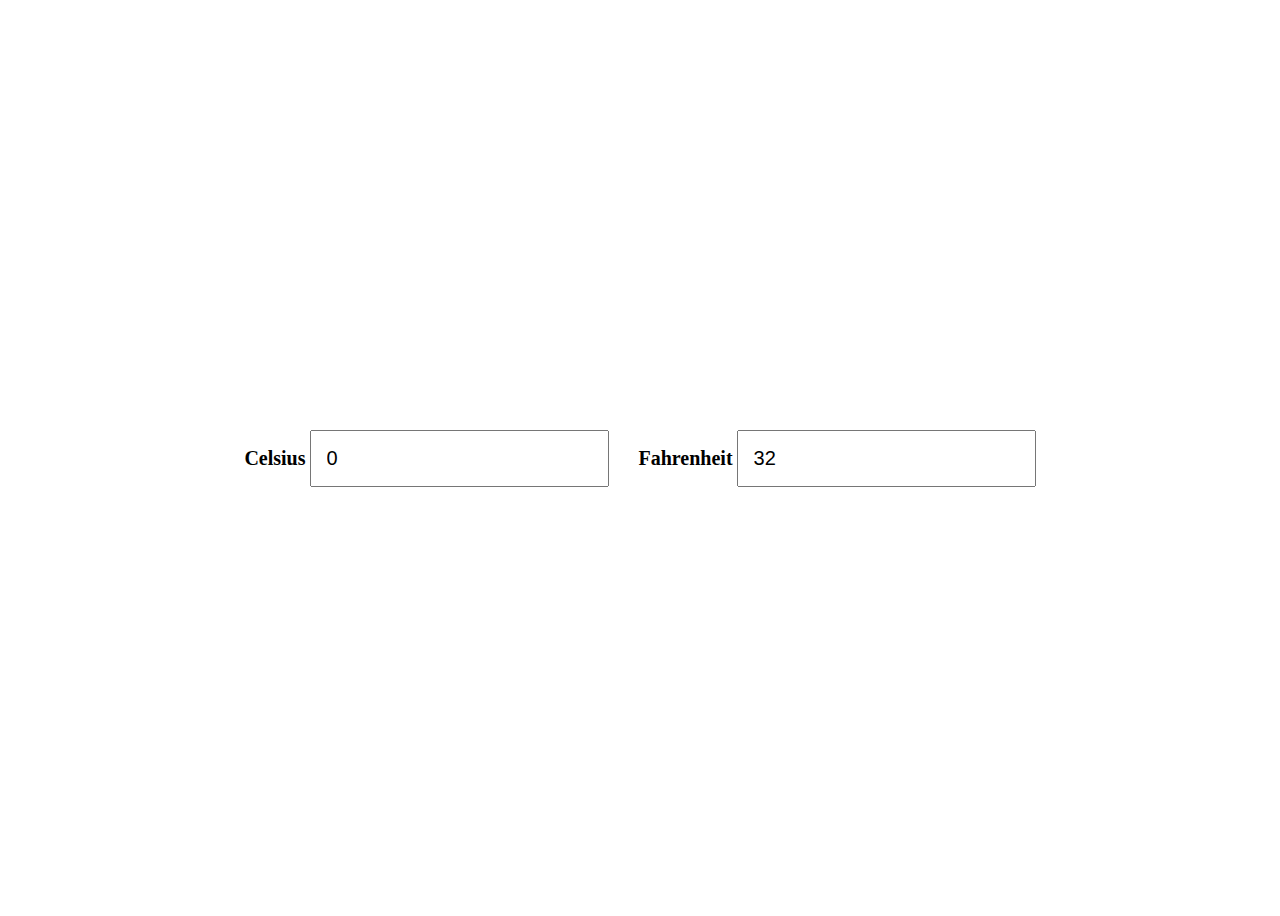
<file: index.html>
<!DOCTYPE html>
<html lang="en">
<head>
    <meta charset="UTF-8">
    <meta http-equiv="X-UA-Compatible" content="IE=edge">
    <meta name="viewport" content="width=device-width, initial-scale=1.0">
    <title>Temerature caonverter</title>
    <style>
        body{
            height:100vh;           
            display:grid;
            place-items: center;            
        }
        label{
           font-size: 20px;
           font-weight:800;
        }
        input{            
            padding:15px;
            font-size:20px;        }
        #container{    
            display:flex;
            gap:30px;
            /* justify-content: center;  
            align-items:center;        */       
        }
        .input_div{
           
        }
   
    </style>
</head>
<body>
    <!-- <h1>Temperature Converter</h1> -->
    <div id="container">
       <div class="input_div">
           <label for="">Celsius</label>
           <input type="number" value="0" id="cel" class="inp">
       </div>
       <div class="input_div">
           <label for="">Fahrenheit</label>
           <input type="number" value="32" id="fah" class="inp">
       </div>
    </div>
  <script>
    var cel =document.getElementById("cel");    
    var fah = document.getElementById("fah");

    cel.addEventListener('input', function(){
        console.log(this.value);
        let c =  this.value;
        let f = (c * 9/5) + 32;
        if(!Number.isInteger(f))//return tue or false
        {
            f = f.toFixed(4);
        }
        fah.value=f;
    });
    fah.addEventListener('input', function(){
        // console.log("fah change");
        let f = this.value;
        let c= (f - 32)*5/9;
        if(!Number.isInteger(c))
        {
           c = c.toFixed(4);
        }
        cel.value=c;
    });
  </script>
</body>
</html>
</file>
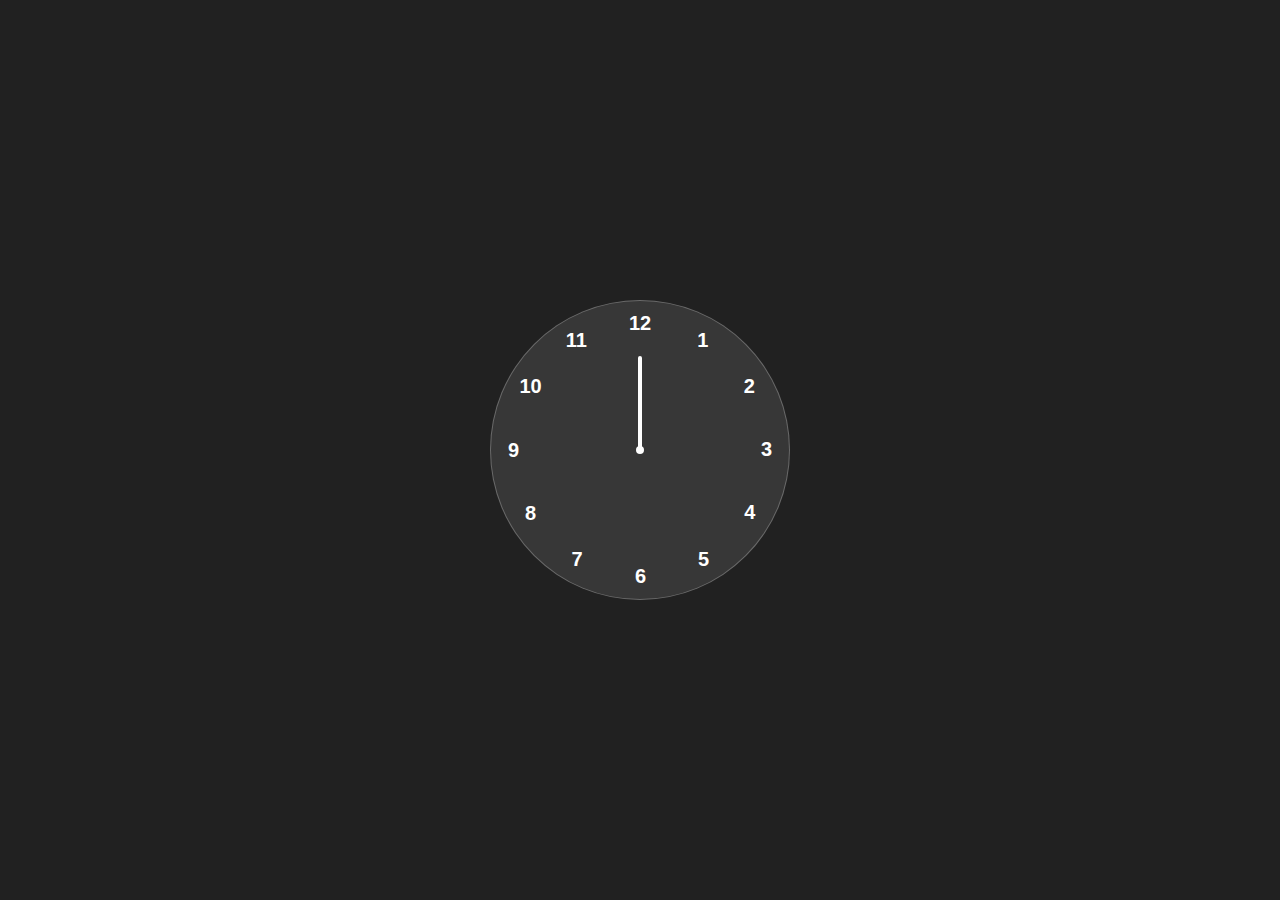
<file: analog clock/index.html>
<!DOCTYPE html>
<html lang="en">
    <head>
        <meta charset="UTF-8">
        <meta name="viewport" content="width=device-width, initial-scale=1.0">
        <title>Analog Clock</title>
        <link rel="stylesheet" href="style.css">
    </head>
    <body>
        <div class="container">
            <div class="clock">
                <div style="--clr:#ff3d58; --h:74px" id="hour" class="hand">
                    <i></i>
                </div>
                <div style="--clr:#00a6ff; --h:84px" id="min" class="hand">
                    <i></i>
                </div>
                <div style="--clr:#ffffff; --h:94px" id="sec" class="hand">
                    <i></i>
                </div>
                <span style="--i:1" id="text">
                    <b>1</b>
                </span>
                <span style="--i:2">
                    <b>2</b>
                </span>
                <span style="--i:3">
                    <b>3</b>
                </span>
                <span style="--i:4">
                    <b>4</b>
                </span>
                <span style="--i:5">
                    <b>5</b>
                </span>
                <span style="--i:6">
                    <b>6</b>
                </span>
                <span style="--i:7">
                    <b>7</b>
                </span>
                <span style="--i:8">
                    <b>8</b>
                </span>
                <span style="--i:9">
                    <b>9</b>
                </span>
                <span style="--i:10">
                    <b>10</b>
                </span>
                <span style="--i:11">
                    <b>11</b>
                </span>
                <span style="--i:12">
                    <b>12</b>
                </span>
            </div>
        </div>
        <script src="script.js"></script>
    </body>
</html>
</file>
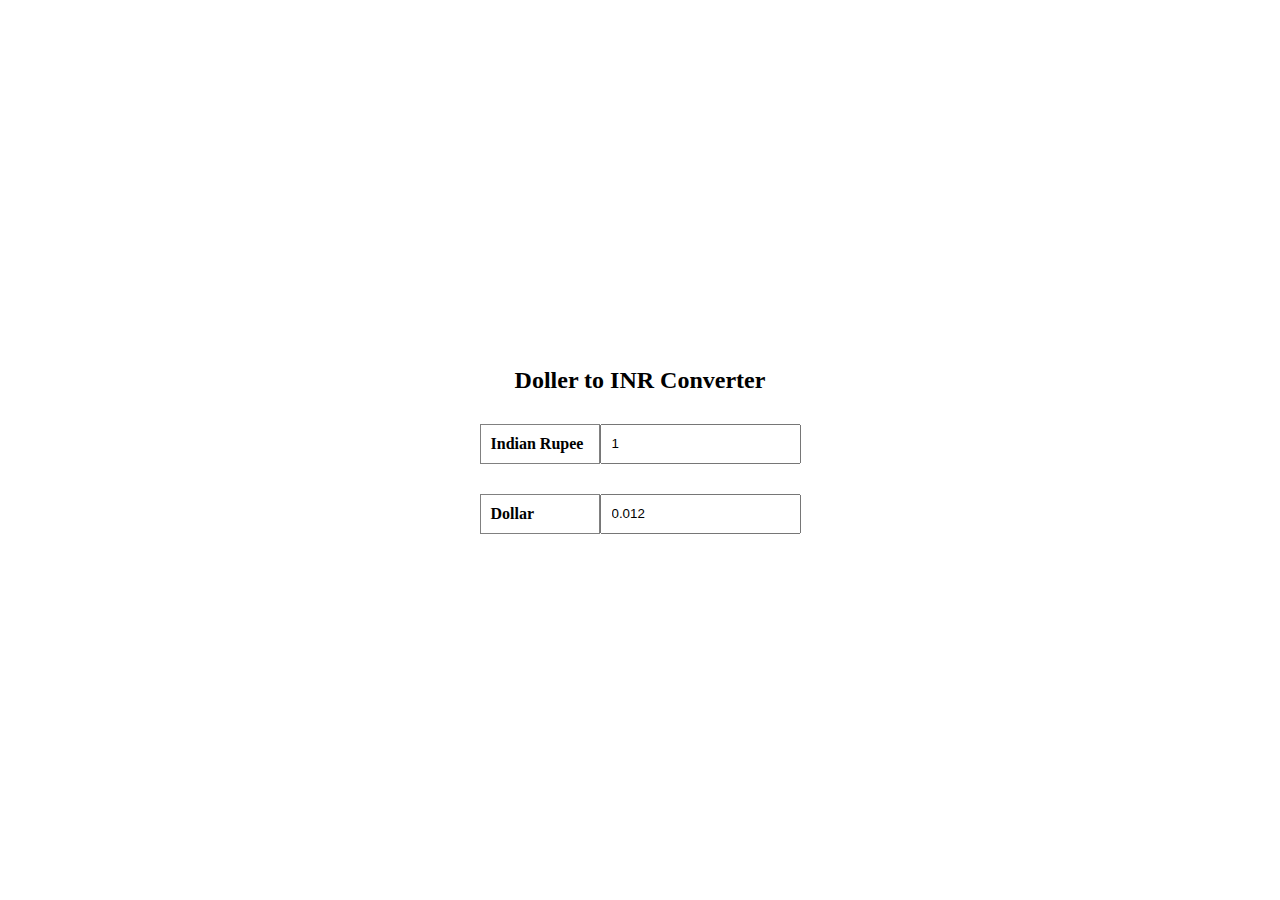
<file: project_1_1/index.html>
<!DOCTYPE html>
<html lang="en">
<head>
    <meta charset="UTF-8">
    <meta http-equiv="X-UA-Compatible" content="IE=edge">
    <meta name="viewport" content="width=device-width, initial-scale=1.0">
    <title>Document</title>
    <style>
        *{
            padding:0;
            margin:0;
            box-sizing: border-box;
        }
        body{
            height:100vh;
            
            display:grid;
            place-items: center;
        }
        .container{
            display:flex;
            flex-direction:column;
            gap:30px;
            /* border:1px solid red; */
            align-items: center;
        }
        .input{
            display:flex;
         }
        label{
            border:1px solid grey;
            padding:10px;
            width: 120px;
            font-weight: 800;
        }
        input{
            padding:10px;
            
        }
    </style>
</head>
<body>
    <div class="container">
        <h2>Doller to INR Converter</h2>
         <div class="input">
            <label for="">Indian Rupee</label>
            <input type="number" value="1" id="inr">
         </div>
         <div class="input">
            <label for="">Dollar</label>
            <input type="mumber" value="0.012" id="doller">
         </div>
    </div> 
    <script>
    let inr=document.getElementById("inr");
    let dollar = document.getElementById("doller");
    inr.addEventListener('input', function(){
      //console.log("inr change");
      let rs = this.value;
      console.log(rs);
      let dlr = rs/82.745;
      if(!Number.isInteger(dlr)){
        dlr=dlr.toFixed(2)
      }
      doller.value=dlr;      
    });
    dollar.addEventListener('input', function(){
        //console.log(this.value);
        let dlr =  this.value;
        let rs =  dlr*82.745;
        if(!Number.isInteger(rs)){
            rs=rs.toFixed(2);
        }
        inr.value=rs;   
    })
    </script>   
</body>
</html>
</file>
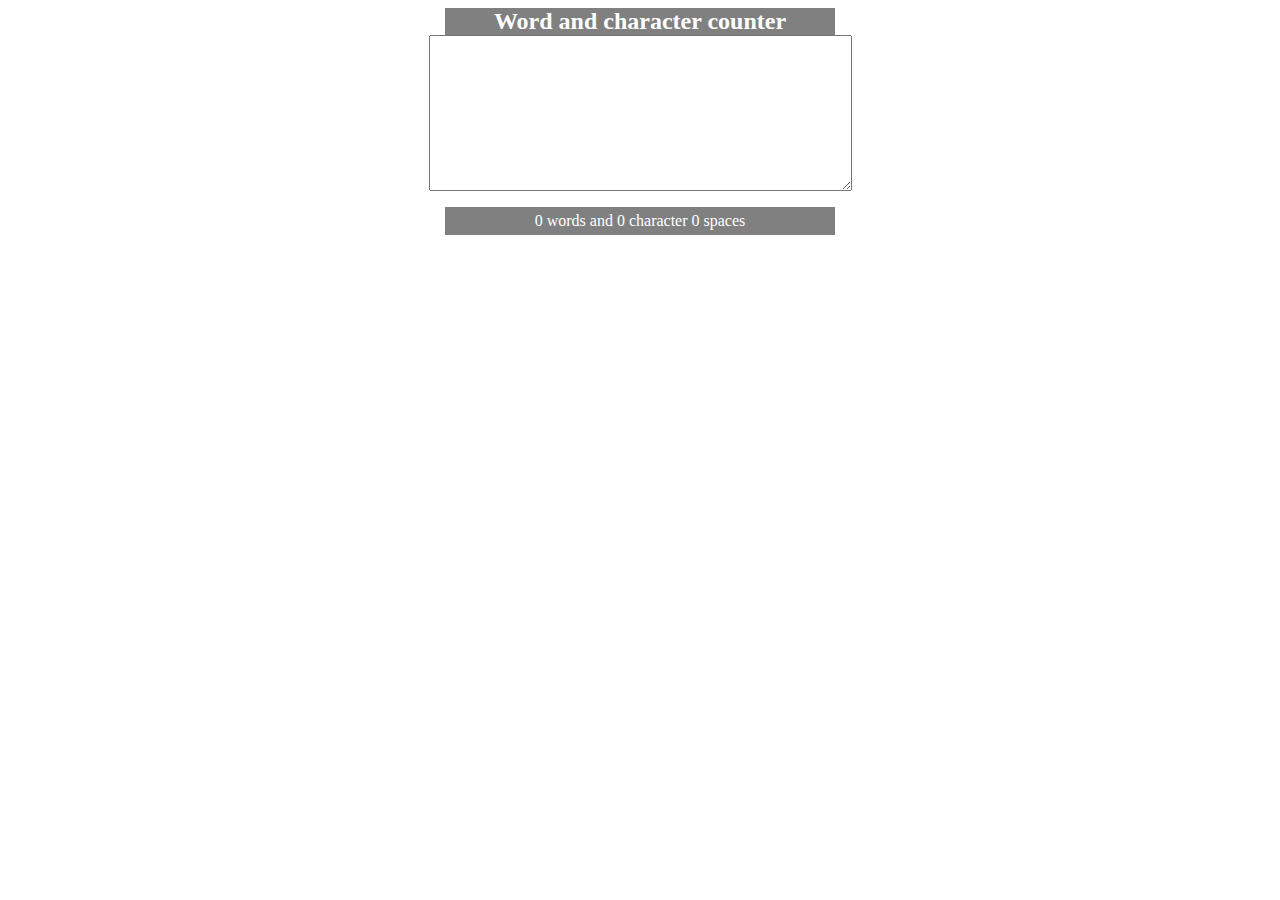
<file: project_2/index.html>
<!DOCTYPE html>
<html lang="en">
<head>
    <meta charset="UTF-8">
    <meta http-equiv="X-UA-Compatible" content="IE=edge">
    <meta name="viewport" content="width=device-width, initial-scale=1.0">
    <title>word counter</title>
     <style>
       .container{
        /* border:1px solid green; */
        display:flex;
        flex-direction:column;
        align-items:center;
       }
       h2{
        background-color: grey;
        width:390px;
        text-align:center;
        color:white;
        margin:0;
        padding:0;
       }
       textarea{
       
       }
       p{
        background-color: grey;
        padding: 5px 0;
        color:white;
        width:390px;
        text-align:center;
        
       }
     </style>
</head>
<body>
    <div class="container">
        <h2>Word and character counter</h2>
        <textarea name="" id="textbox" cols="50" rows="10"></textarea>
        <p><span id="word">0</span> words and 
            <span id="char">0</span> character 
            <span id="space">0</span> spaces
        </p>
    </div>
    <script>
        let textbox =  document.getElementById("textbox");
        textbox.addEventListener("input", function(){
           var text =  this.value;
         //   console.log(typeof text);
           let char =  text.length;
        //    console.log(char);
           document.getElementById("char").innerHTML=char;  
           
           let space = text.split(" ");           
          document.getElementById("space").innerHTML=space.length-1;
        //   console.log(text.split(' ').length -1);

                 
           text=text.trim();
           let words = text.split(" ");
           let cleanlist =  words.filter(function(elm){//words array ka ek ek element elm me pass hoga
            return elm!="";
           });           
        //    console.log(cleanlist);
           document.getElementById("word").innerHTML=cleanlist.length;
        });

    </script>
</body>
</html>
</file>
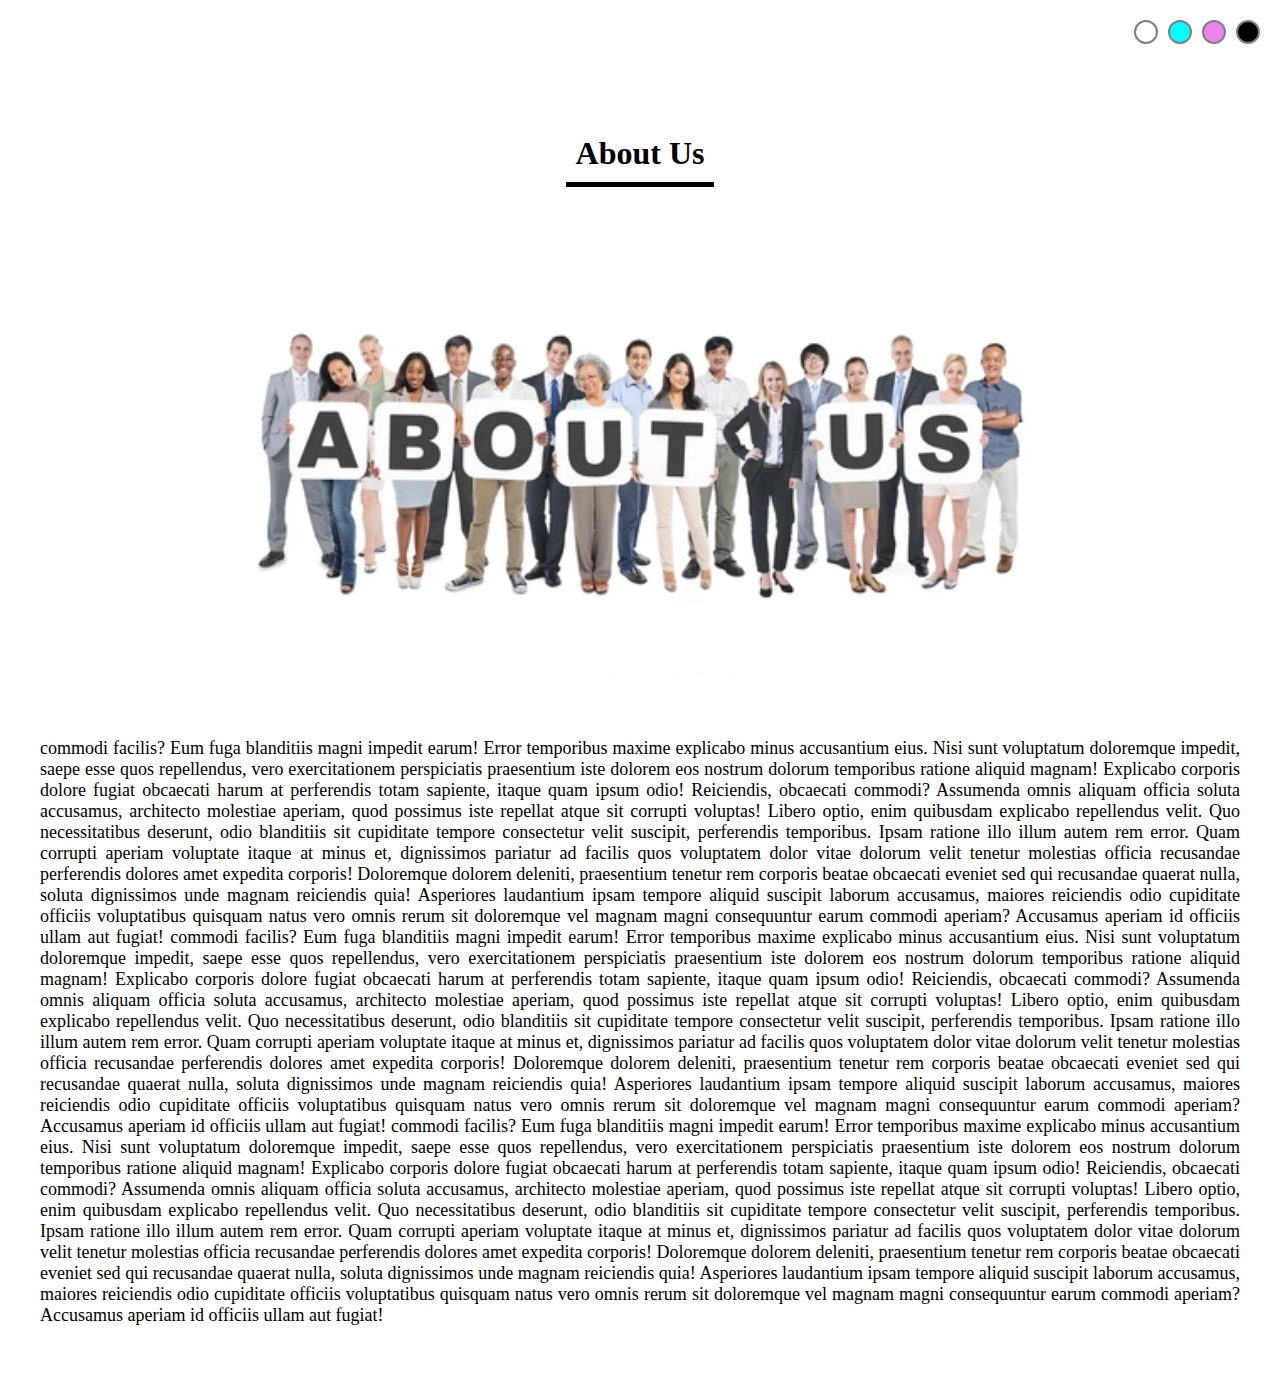
<file: project_3/index.html>
<!DOCTYPE html>
<html lang="en">
    <head>
        <meta charset="UTF-8">
        <meta http-equiv="X-UA-Compatible" content="IE=edge">
        <meta name="viewport" content="width=device-width, initial-scale=1.0">
        <title>background changer</title>
        <style>
            body{
                margin:0;
                padding:0;
                box-sizing: border-box;
            }
            .container{
                display:flex;
                flex-direction:column;
                align-items:center;
                gap:20px;
                padding:40px;
            }
            h1{
                /* border:1px solid red; */
                /* text-decoration:underline; */
                border-bottom: 5px solid black;
                padding:10px;
               
            }
            img{
                /* border:1px solid green; */
                width:70%;
            }
            p{
                text-align:justify;
                font-size:18px;
            }
            .colorSwicher{               
                padding:20px;
                display:flex;
                justify-content:end;
                gap:10px;
                padding:10 40px;                
            }
            .btn{
                width:20px;
                height:20px;
                border:2px solid grey;
                display:inline-block;
                border-radius:50%;
                cursor:pointer;               
            }
            #white{
                background-color:white;
            }
            #aqua{
                background-color:aqua;
            }
            #violet{
                background-color:violet;
            }
            #black{
                background-color:black;
            }
           
        </style>
    </head>
    <body>
        <div class="colorSwicher">
            <span class="btn" id="white" onclick="changeBg('white')"></span>
            <span class="btn" id="aqua" onclick="changeBg('aqua')"></span>
            <span class="btn" id="violet" onclick="changeBg('violet')"></span>
            <span class="btn" id="black" onclick="changeBg('black')"></span>
        </div>
        <div class="container">
            <h1 class="text">About Us</h1>
        <img src="about_us.png" alt="">
        <p class="text">
            commodi facilis? Eum fuga blanditiis magni impedit earum! Error temporibus maxime explicabo minus accusantium eius. Nisi sunt voluptatum doloremque impedit, saepe esse quos repellendus, vero exercitationem perspiciatis praesentium iste dolorem eos nostrum dolorum temporibus ratione aliquid magnam! Explicabo corporis dolore fugiat obcaecati harum at perferendis totam sapiente, itaque quam ipsum odio! Reiciendis, obcaecati commodi? Assumenda omnis aliquam officia soluta accusamus, architecto molestiae aperiam, quod possimus iste repellat atque sit corrupti voluptas! Libero optio, enim quibusdam explicabo repellendus velit. Quo necessitatibus deserunt, odio blanditiis sit cupiditate tempore consectetur velit suscipit, perferendis temporibus. Ipsam ratione illo illum autem rem error. Quam corrupti aperiam voluptate itaque at minus et, dignissimos pariatur ad facilis quos voluptatem dolor vitae dolorum velit tenetur molestias officia recusandae perferendis dolores amet expedita corporis! Doloremque dolorem deleniti, praesentium tenetur rem corporis beatae obcaecati eveniet sed qui recusandae quaerat nulla, soluta dignissimos unde magnam reiciendis quia! Asperiores laudantium ipsam tempore aliquid suscipit laborum accusamus, maiores reiciendis odio cupiditate officiis voluptatibus quisquam natus vero omnis rerum sit doloremque vel magnam magni consequuntur earum commodi aperiam? Accusamus aperiam id officiis ullam aut fugiat!
            commodi facilis? Eum fuga blanditiis magni impedit earum! Error temporibus maxime explicabo minus accusantium eius. Nisi sunt voluptatum doloremque impedit, saepe esse quos repellendus, vero exercitationem perspiciatis praesentium iste dolorem eos nostrum dolorum temporibus ratione aliquid magnam! Explicabo corporis dolore fugiat obcaecati harum at perferendis totam sapiente, itaque quam ipsum odio! Reiciendis, obcaecati commodi? Assumenda omnis aliquam officia soluta accusamus, architecto molestiae aperiam, quod possimus iste repellat atque sit corrupti voluptas! Libero optio, enim quibusdam explicabo repellendus velit. Quo necessitatibus deserunt, odio blanditiis sit cupiditate tempore consectetur velit suscipit, perferendis temporibus. Ipsam ratione illo illum autem rem error. Quam corrupti aperiam voluptate itaque at minus et, dignissimos pariatur ad facilis quos voluptatem dolor vitae dolorum velit tenetur molestias officia recusandae perferendis dolores amet expedita corporis! Doloremque dolorem deleniti, praesentium tenetur rem corporis beatae obcaecati eveniet sed qui recusandae quaerat nulla, soluta dignissimos unde magnam reiciendis quia! Asperiores laudantium ipsam tempore aliquid suscipit laborum accusamus, maiores reiciendis odio cupiditate officiis voluptatibus quisquam natus vero omnis rerum sit doloremque vel magnam magni consequuntur earum commodi aperiam? Accusamus aperiam id officiis ullam aut fugiat!
            commodi facilis? Eum fuga blanditiis magni impedit earum! Error temporibus maxime explicabo minus accusantium eius. Nisi sunt voluptatum doloremque impedit, saepe esse quos repellendus, vero exercitationem perspiciatis praesentium iste dolorem eos nostrum dolorum temporibus ratione aliquid magnam! Explicabo corporis dolore fugiat obcaecati harum at perferendis totam sapiente, itaque quam ipsum odio! Reiciendis, obcaecati commodi? Assumenda omnis aliquam officia soluta accusamus, architecto molestiae aperiam, quod possimus iste repellat atque sit corrupti voluptas! Libero optio, enim quibusdam explicabo repellendus velit. Quo necessitatibus deserunt, odio blanditiis sit cupiditate tempore consectetur velit suscipit, perferendis temporibus. Ipsam ratione illo illum autem rem error. Quam corrupti aperiam voluptate itaque at minus et, dignissimos pariatur ad facilis quos voluptatem dolor vitae dolorum velit tenetur molestias officia recusandae perferendis dolores amet expedita corporis! Doloremque dolorem deleniti, praesentium tenetur rem corporis beatae obcaecati eveniet sed qui recusandae quaerat nulla, soluta dignissimos unde magnam reiciendis quia! Asperiores laudantium ipsam tempore aliquid suscipit laborum accusamus, maiores reiciendis odio cupiditate officiis voluptatibus quisquam natus vero omnis rerum sit doloremque vel magnam magni consequuntur earum commodi aperiam? Accusamus aperiam id officiis ullam aut fugiat!
        </p>   
        </div>
       
    <script>
        function changeBg(color){
            document.body.style.backgroundColor=color;
            let elm = document.getElementsByClassName('text');
            if(color == "black"){         
              
                // for(i=0; i<elm.length; i++)
                // {
                //     elm[i].style.color = "white";
                // }
                for(let elm1 of elm)
                {
                    elm1.style.color="white";
                }
            }
            else{
                for(i=0; i<elm.length; i++)
                {
                    elm[i].style.color = "black";
                }
            }
        }
    </script>
    </body>
</html>
</file>
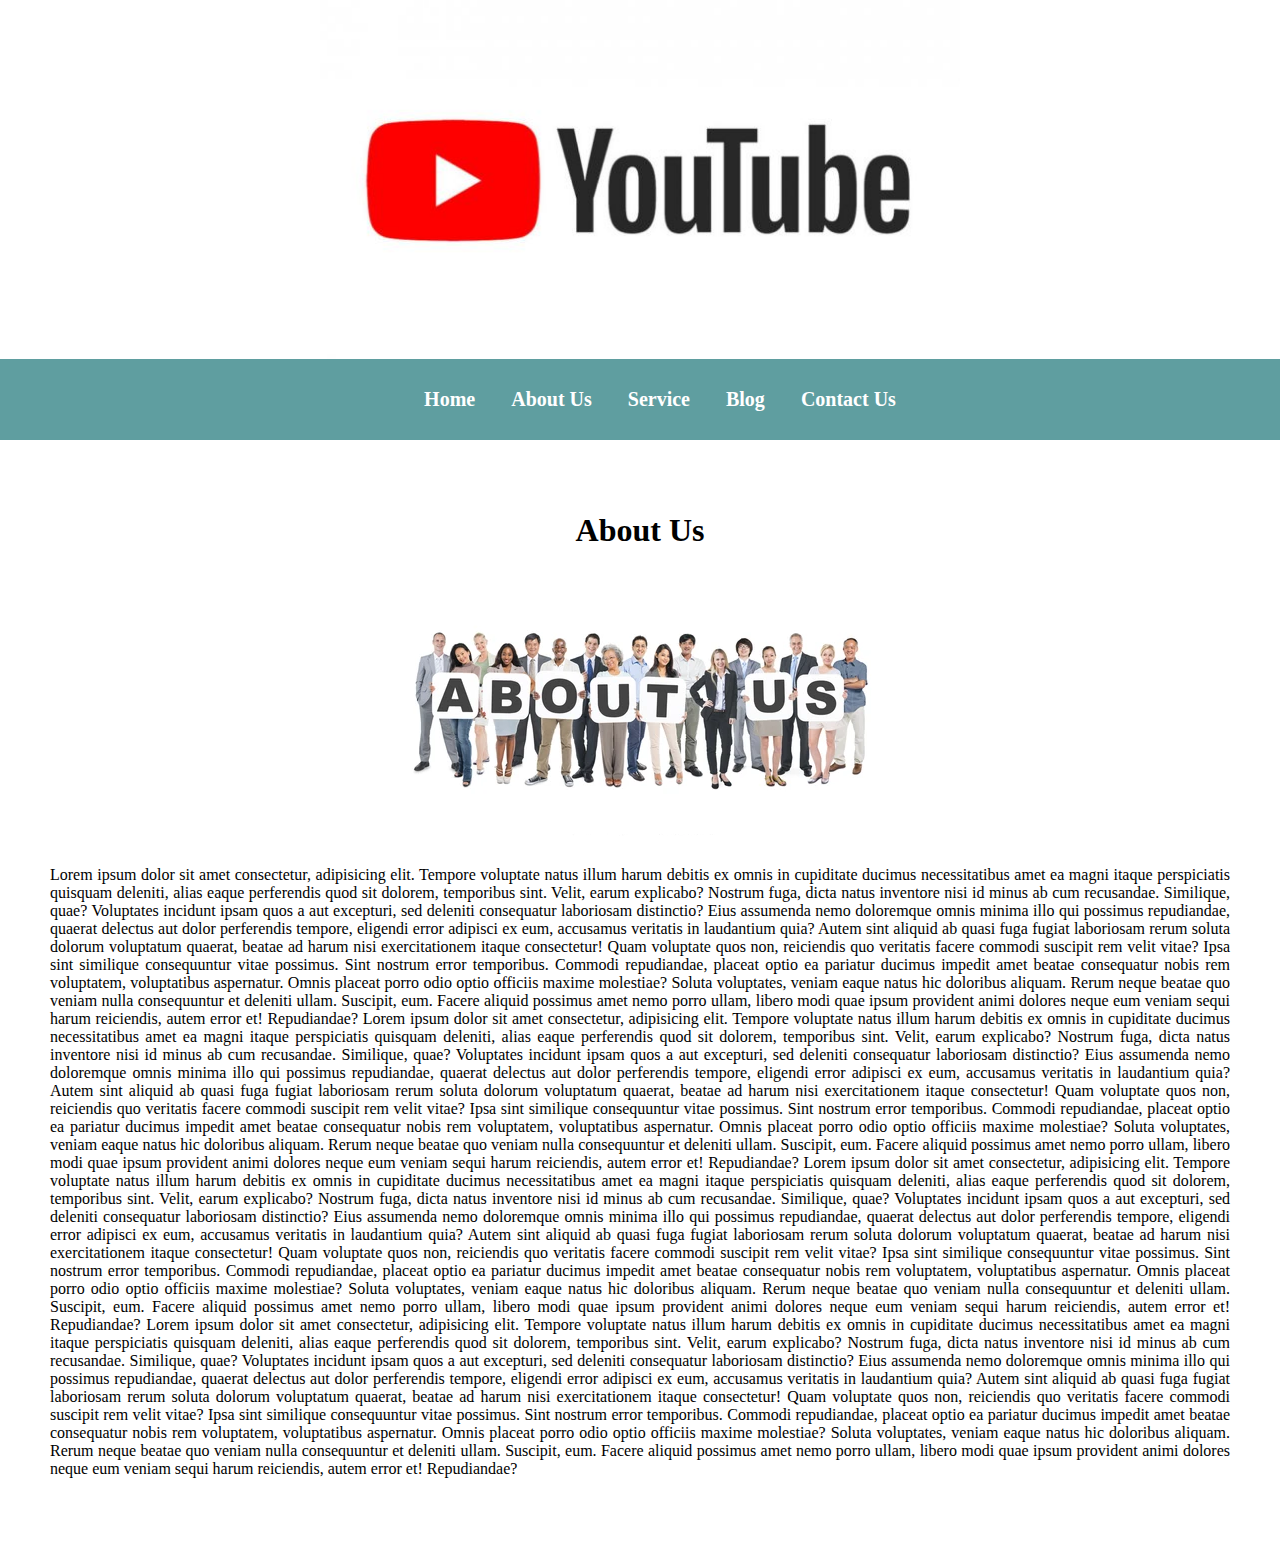
<file: project_4/index.html>
<!DOCTYPE html>
<html lang="en">
<head>
    <meta charset="UTF-8">
    <meta http-equiv="X-UA-Compatible" content="IE=edge">
    <meta name="viewport" content="width=device-width, initial-scale=1.0">
    <title>Document</title>
    <style>
        body{
            margin:0;
            padding:0;
            box-sizing: border-box;
        }
        #headerImage{
            display:grid;
            place-items:center;
        }
        #headerImage img{
            width:50%;
            /* border:1px solid green; */
        }
        #menuBar{
            background-color:cadetblue;
            padding:1px;
            color:white;
        }
        #menuBar ul{
            list-style:none;
            display:flex;
            gap:20px;
            justify-content:center;
            font-weight: 800;
            font-size:20px;
        }
        #menuBar ul li{
            /* border: 1px solid green; */
            padding:8px;
        }
        .container{
            display:flex;
            flex-direction:column;
            align-items:center;
            padding: 50px 50px;
        }
        .container p{
            text-align:justify}
        .sticky{
         position:sticky;
         top:0;
         
          
        }
    </style>
</head>
<body>
    <header id="headerImage">
        <img src="logo.jpg" alt="">
    </header>
    <nav id="menuBar">
        <ul>
            <li>Home</li>
            <li>About Us</li>
            <li>Service</li>
            <li>Blog</li>
            <li>Contact Us</li>
        </ul>
    </nav>
    <div class="container">
        <h1> About Us </h1>
        <img src="about_us.png" alt="">
        <p>
            Lorem ipsum dolor sit amet consectetur, adipisicing elit. Tempore voluptate natus illum harum debitis ex omnis in cupiditate ducimus necessitatibus amet ea magni itaque perspiciatis quisquam deleniti, alias eaque perferendis quod sit dolorem, temporibus sint. Velit, earum explicabo? Nostrum fuga, dicta natus inventore nisi id minus ab cum recusandae. Similique, quae? Voluptates incidunt ipsam quos a aut excepturi, sed deleniti consequatur laboriosam distinctio? Eius assumenda nemo doloremque omnis minima illo qui possimus repudiandae, quaerat delectus aut dolor perferendis tempore, eligendi error adipisci ex eum, accusamus veritatis in laudantium quia? Autem sint aliquid ab quasi fuga fugiat laboriosam rerum soluta dolorum voluptatum quaerat, beatae ad harum nisi exercitationem itaque consectetur! Quam voluptate quos non, reiciendis quo veritatis facere commodi suscipit rem velit vitae? Ipsa sint similique consequuntur vitae possimus. Sint nostrum error temporibus. Commodi repudiandae, placeat optio ea pariatur ducimus impedit amet beatae consequatur nobis rem voluptatem, voluptatibus aspernatur. Omnis placeat porro odio optio officiis maxime molestiae? Soluta voluptates, veniam eaque natus hic doloribus aliquam. Rerum neque beatae quo veniam nulla consequuntur et deleniti ullam. Suscipit, eum. Facere aliquid possimus amet nemo porro ullam, libero modi quae ipsum provident animi dolores neque eum veniam sequi harum reiciendis, autem error et! Repudiandae?      Lorem ipsum dolor sit amet consectetur, adipisicing elit. Tempore voluptate natus illum harum debitis ex omnis in cupiditate ducimus necessitatibus amet ea magni itaque perspiciatis quisquam deleniti, alias eaque perferendis quod sit dolorem, temporibus sint. Velit, earum explicabo? Nostrum fuga, dicta natus inventore nisi id minus ab cum recusandae. Similique, quae? Voluptates incidunt ipsam quos a aut excepturi, sed deleniti consequatur laboriosam distinctio? Eius assumenda nemo doloremque omnis minima illo qui possimus repudiandae, quaerat delectus aut dolor perferendis tempore, eligendi error adipisci ex eum, accusamus veritatis in laudantium quia? Autem sint aliquid ab quasi fuga fugiat laboriosam rerum soluta dolorum voluptatum quaerat, beatae ad harum nisi exercitationem itaque consectetur! Quam voluptate quos non, reiciendis quo veritatis facere commodi suscipit rem velit vitae? Ipsa sint similique consequuntur vitae possimus. Sint nostrum error temporibus. Commodi repudiandae, placeat optio ea pariatur ducimus impedit amet beatae consequatur nobis rem voluptatem, voluptatibus aspernatur. Omnis placeat porro odio optio officiis maxime molestiae? Soluta voluptates, veniam eaque natus hic doloribus aliquam. Rerum neque beatae quo veniam nulla consequuntur et deleniti ullam. Suscipit, eum. Facere aliquid possimus amet nemo porro ullam, libero modi quae ipsum provident animi dolores neque eum veniam sequi harum reiciendis, autem error et! Repudiandae?      Lorem ipsum dolor sit amet consectetur, adipisicing elit. Tempore voluptate natus illum harum debitis ex omnis in cupiditate ducimus necessitatibus amet ea magni itaque perspiciatis quisquam deleniti, alias eaque perferendis quod sit dolorem, temporibus sint. Velit, earum explicabo? Nostrum fuga, dicta natus inventore nisi id minus ab cum recusandae. Similique, quae? Voluptates incidunt ipsam quos a aut excepturi, sed deleniti consequatur laboriosam distinctio? Eius assumenda nemo doloremque omnis minima illo qui possimus repudiandae, quaerat delectus aut dolor perferendis tempore, eligendi error adipisci ex eum, accusamus veritatis in laudantium quia? Autem sint aliquid ab quasi fuga fugiat laboriosam rerum soluta dolorum voluptatum quaerat, beatae ad harum nisi exercitationem itaque consectetur! Quam voluptate quos non, reiciendis quo veritatis facere commodi suscipit rem velit vitae? Ipsa sint similique consequuntur vitae possimus. Sint nostrum error temporibus. Commodi repudiandae, placeat optio ea pariatur ducimus impedit amet beatae consequatur nobis rem voluptatem, voluptatibus aspernatur. Omnis placeat porro odio optio officiis maxime molestiae? Soluta voluptates, veniam eaque natus hic doloribus aliquam. Rerum neque beatae quo veniam nulla consequuntur et deleniti ullam. Suscipit, eum. Facere aliquid possimus amet nemo porro ullam, libero modi quae ipsum provident animi dolores neque eum veniam sequi harum reiciendis, autem error et! Repudiandae?     Lorem ipsum dolor sit amet consectetur, adipisicing elit. Tempore voluptate natus illum harum debitis ex omnis in cupiditate ducimus necessitatibus amet ea magni itaque perspiciatis quisquam deleniti, alias eaque perferendis quod sit dolorem, temporibus sint. Velit, earum explicabo? Nostrum fuga, dicta natus inventore nisi id minus ab cum recusandae. Similique, quae? Voluptates incidunt ipsam quos a aut excepturi, sed deleniti consequatur laboriosam distinctio? Eius assumenda nemo doloremque omnis minima illo qui possimus repudiandae, quaerat delectus aut dolor perferendis tempore, eligendi error adipisci ex eum, accusamus veritatis in laudantium quia? Autem sint aliquid ab quasi fuga fugiat laboriosam rerum soluta dolorum voluptatum quaerat, beatae ad harum nisi exercitationem itaque consectetur! Quam voluptate quos non, reiciendis quo veritatis facere commodi suscipit rem velit vitae? Ipsa sint similique consequuntur vitae possimus. Sint nostrum error temporibus. Commodi repudiandae, placeat optio ea pariatur ducimus impedit amet beatae consequatur nobis rem voluptatem, voluptatibus aspernatur. Omnis placeat porro odio optio officiis maxime molestiae? Soluta voluptates, veniam eaque natus hic doloribus aliquam. Rerum neque beatae quo veniam nulla consequuntur et deleniti ullam. Suscipit, eum. Facere aliquid possimus amet nemo porro ullam, libero modi quae ipsum provident animi dolores neque eum veniam sequi harum reiciendis, autem error et! Repudiandae?
        </p>
    </div>
    <script>
        let navbar = document.getElementById("menuBar");
        window.addEventListener('scroll', function(){
          
                navbar.classList.add("sticky");
                // console.log("ok");
           
        })
    </script>
</body>
</html>
</file>
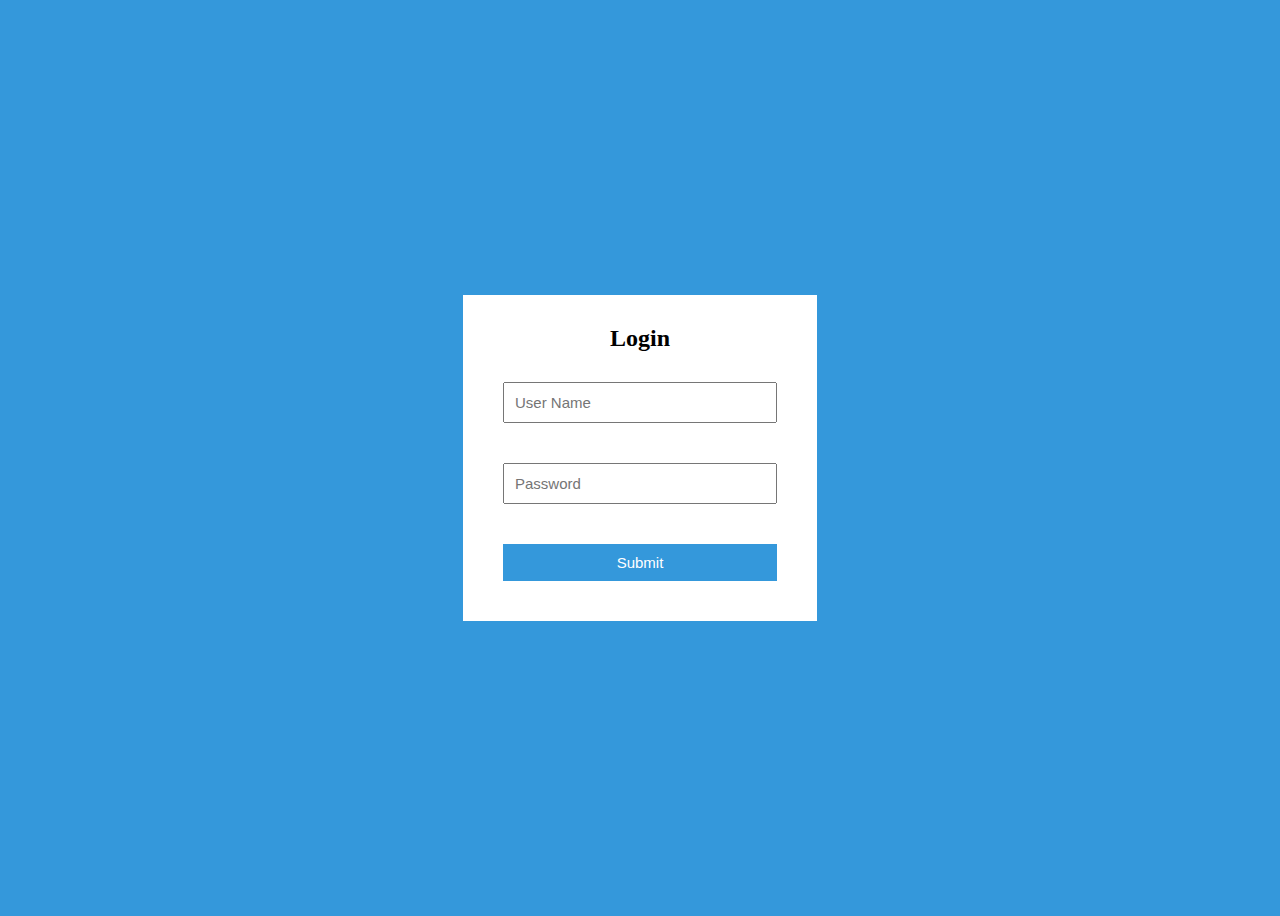
<file: project_5/index.html>
<!DOCTYPE html>
<html lang="en">
<head>
    <meta charset="UTF-8">
    <meta http-equiv="X-UA-Compatible" content="IE=edge">
    <meta name="viewport" content="width=device-width, initial-scale=1.0">
    <title>form validation</title>
    <style>
    
        body{
            background-color:#3498db;
            display:grid;
            place-items:center;
            height:100vh;
        }
        .formContainer{
            background-color: white;
            display:flex;
            flex-direction: column;
            align-items:center;
            justify-content: center;
            padding:30px 40px;
            gap:10px;
        }
        form{
            display:flex;
            flex-direction:column;           
            gap:10px;            
        }
        h2{
            margin:0px 0px 10px 0px;
        }
        input {
            width:250px;
            padding:10px;
            margin:10px 0;
            font-size:15px;                    
        }
        input[type="submit"]{
            width: 274px;
            border:0px;
            background-color:#3498db;
            color:white; 
               
        }
        .error{
            /* border:1px solid green; */
            margin:0;
            color:red;
            
        }

    </style>
</head>
<body>
    <div class="formContainer">
        <h2>Login</h2>
          <form action="" onsubmit="return validateForm()"> <!--true par form submit and false par submit nahi -->
            <input type="text" placeholder="User Name" id="userName">
            <P id="userError" class="error"></P>
            <input type="password" placeholder="Password" id="password">
            <P id="passError" class="error"></P>
            <input type="submit">
         </form>
    </div>
    <script>
        let username =  document.getElementById('userName');
        let password =  document.getElementById("password");
        let flag=1;
        function validateForm(){
            // return flase;
            // return true;
            if(username.value==""){
                // console.log("username empty");
                document.getElementById('userError').innerHTML="Username is required ";
                flag=0;
            }else if(username.value.length<3)
            {
                document.getElementById('userError').innerHTML="Username require min 3 char";
                flag=0;
            }
            else{
                document.getElementById('userError').innerHTML="";
                flag=1;
            }
            if(password.value==""){
                document.getElementById('passError').innerHTML="Password is required";
                flag=0;
            }
            else{
                document.getElementById('passError').innerHTML="";
                flag=1;
            }
            // return false;
            if(flag){
                // console.log(flag);
                return true;
            }
            else{ 
                // console.log(flag);
                return false;
            }
        // return false;
        }
    </script>
</body>
</html>
</file>
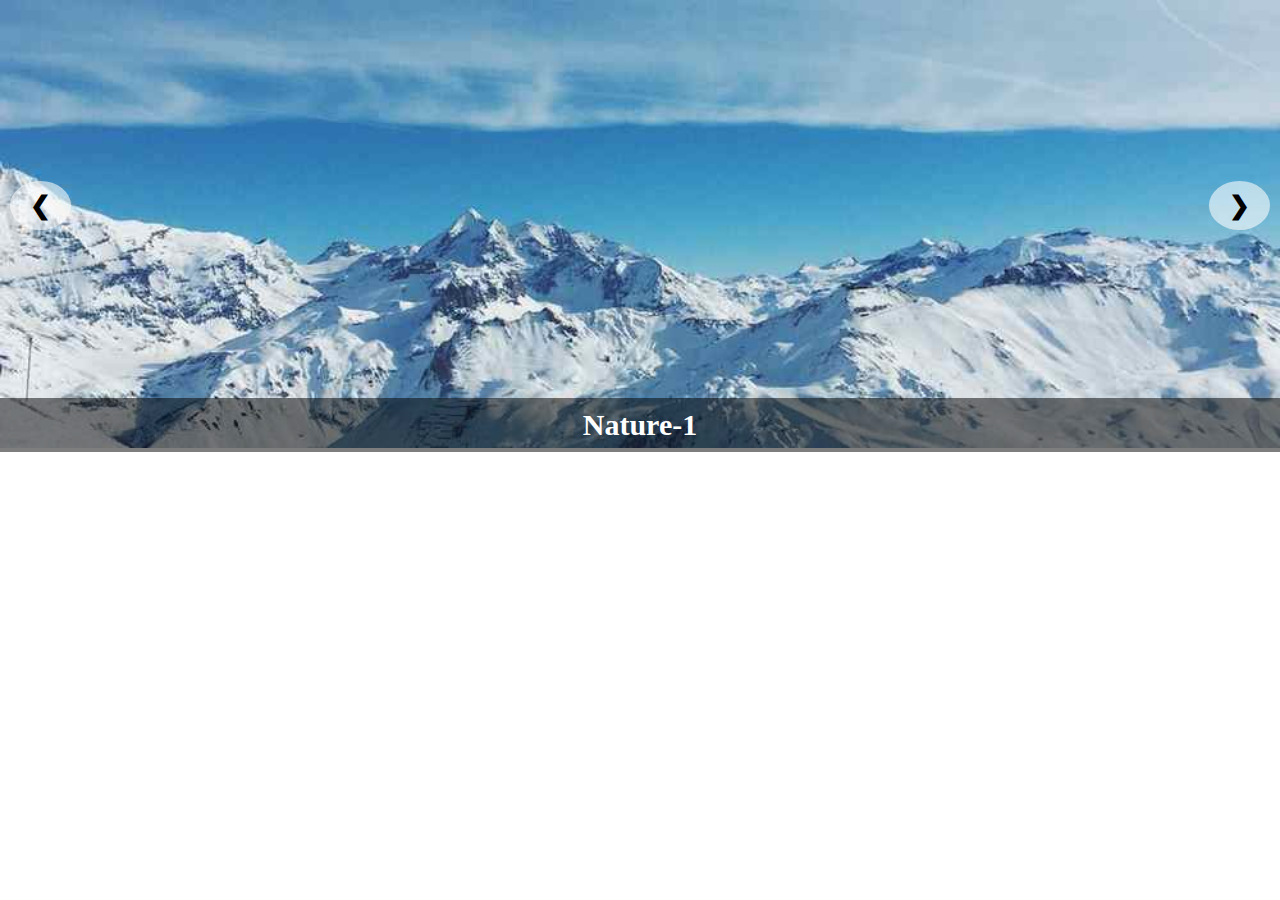
<file: project_6/index.html>
<!DOCTYPE html>
<html lang="en">
<head>
    <meta charset="UTF-8">
    <meta http-equiv="X-UA-Compatible" content="IE=edge">
    <meta name="viewport" content="width=device-width, initial-scale=1.0">
    <title>Image slider</title>
    <link rel="stylesheet" href="style.css">
     
</head>
<body>
    <div class="slideContaienr">

        <div class="slide">
            <img src="images/1.jpg" alt="">
            <div class="caption">Nature-1</div>
        </div>
        <div class="slide">
            <img src="images/2.jpg" alt="">
            <div class="caption">mountain-2</div>
        </div>
        <div class="slide">
            <img src="images/3.jpg" alt="">
            <div class="caption">sky-3</div>
        </div>
        <div class="slide">
            <img src="images/4.jpg" alt="">
            <div class="caption">cloud-4</div>
        </div>
        
            <span class="arrow prev" onclick ="controller(-1)">&#10094;</span> <!--html unicode -->
            <span class="arrow next" onclick="controller(1)">&#10095;</span><!--html unicode -->
    </div>
    <script src="script.js"></script>   
</body> 
</html>
</file>
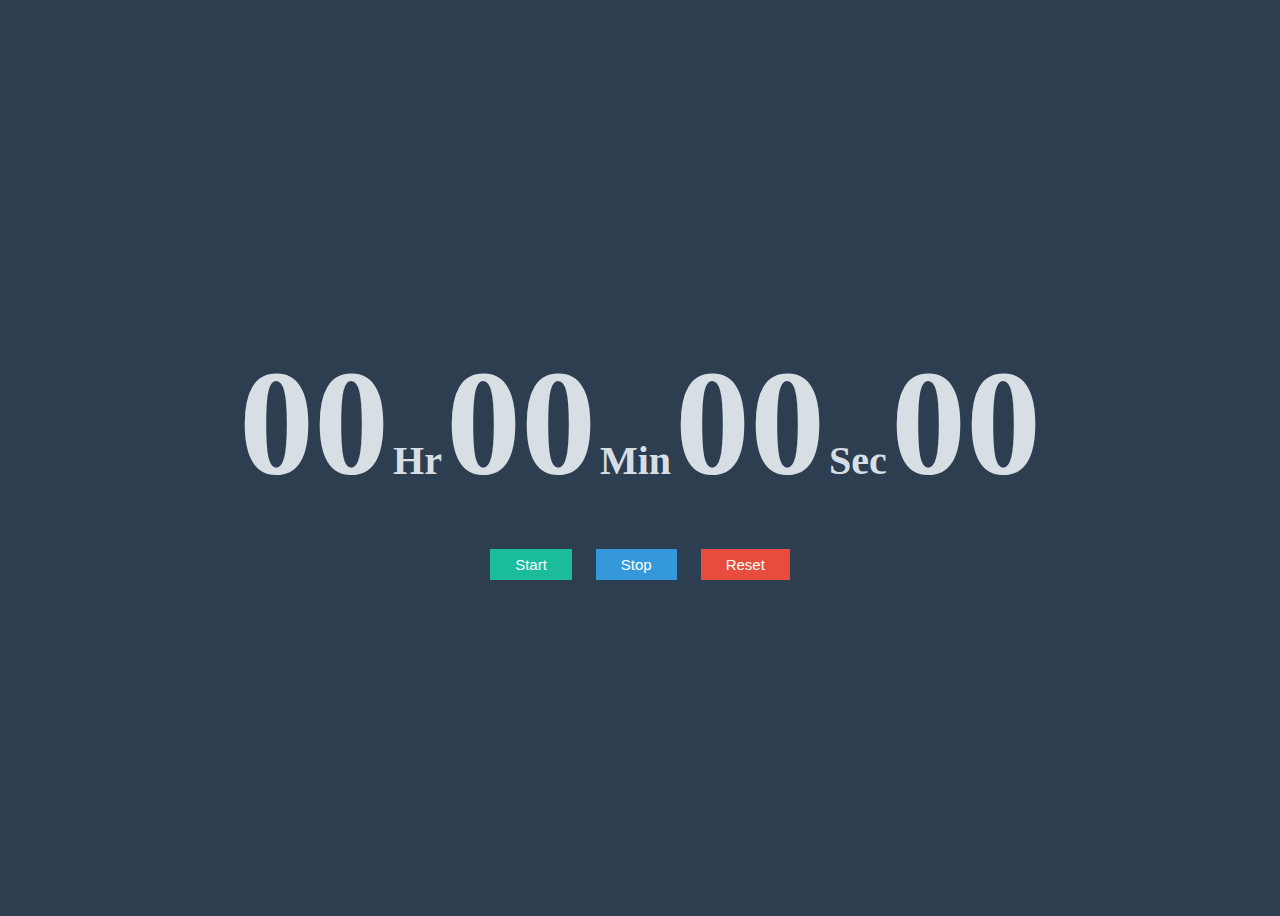
<file: project_7/index.html>
<!DOCTYPE html>
<html lang="en">
<head>
    <meta charset="UTF-8">
    <meta http-equiv="X-UA-Compatible" content="IE=edge">
    <meta name="viewport" content="width=device-width, initial-scale=1.0">
    <title>Stop Watch</title>
    <link rel="stylesheet" href="style.css">    
</head>
<body>
    <div class="container">
        <div class="time">
            <span class="digit" id="hr">00</span>
            <span class="txt">Hr</span>
            <span class="digit" id="min">00</span>
            <span class="txt">Min</span>
            <span class="digit" id="sec">00</span>
            <span class="txt">Sec</span>
            <span class="digit" id="count">00</span>            
        </div>
         <div class="buttonContainer">
             <button class="btn" id="start" onclick="start()">Start</button>
             <button class="btn" id="stop" onclick="stop()">Stop</button>
             <button class="btn" id="reset" onclick="reset()">Reset</button>
         </div>
    </div>
    <script src="script.js"></script>
</body>
</html>
</file>
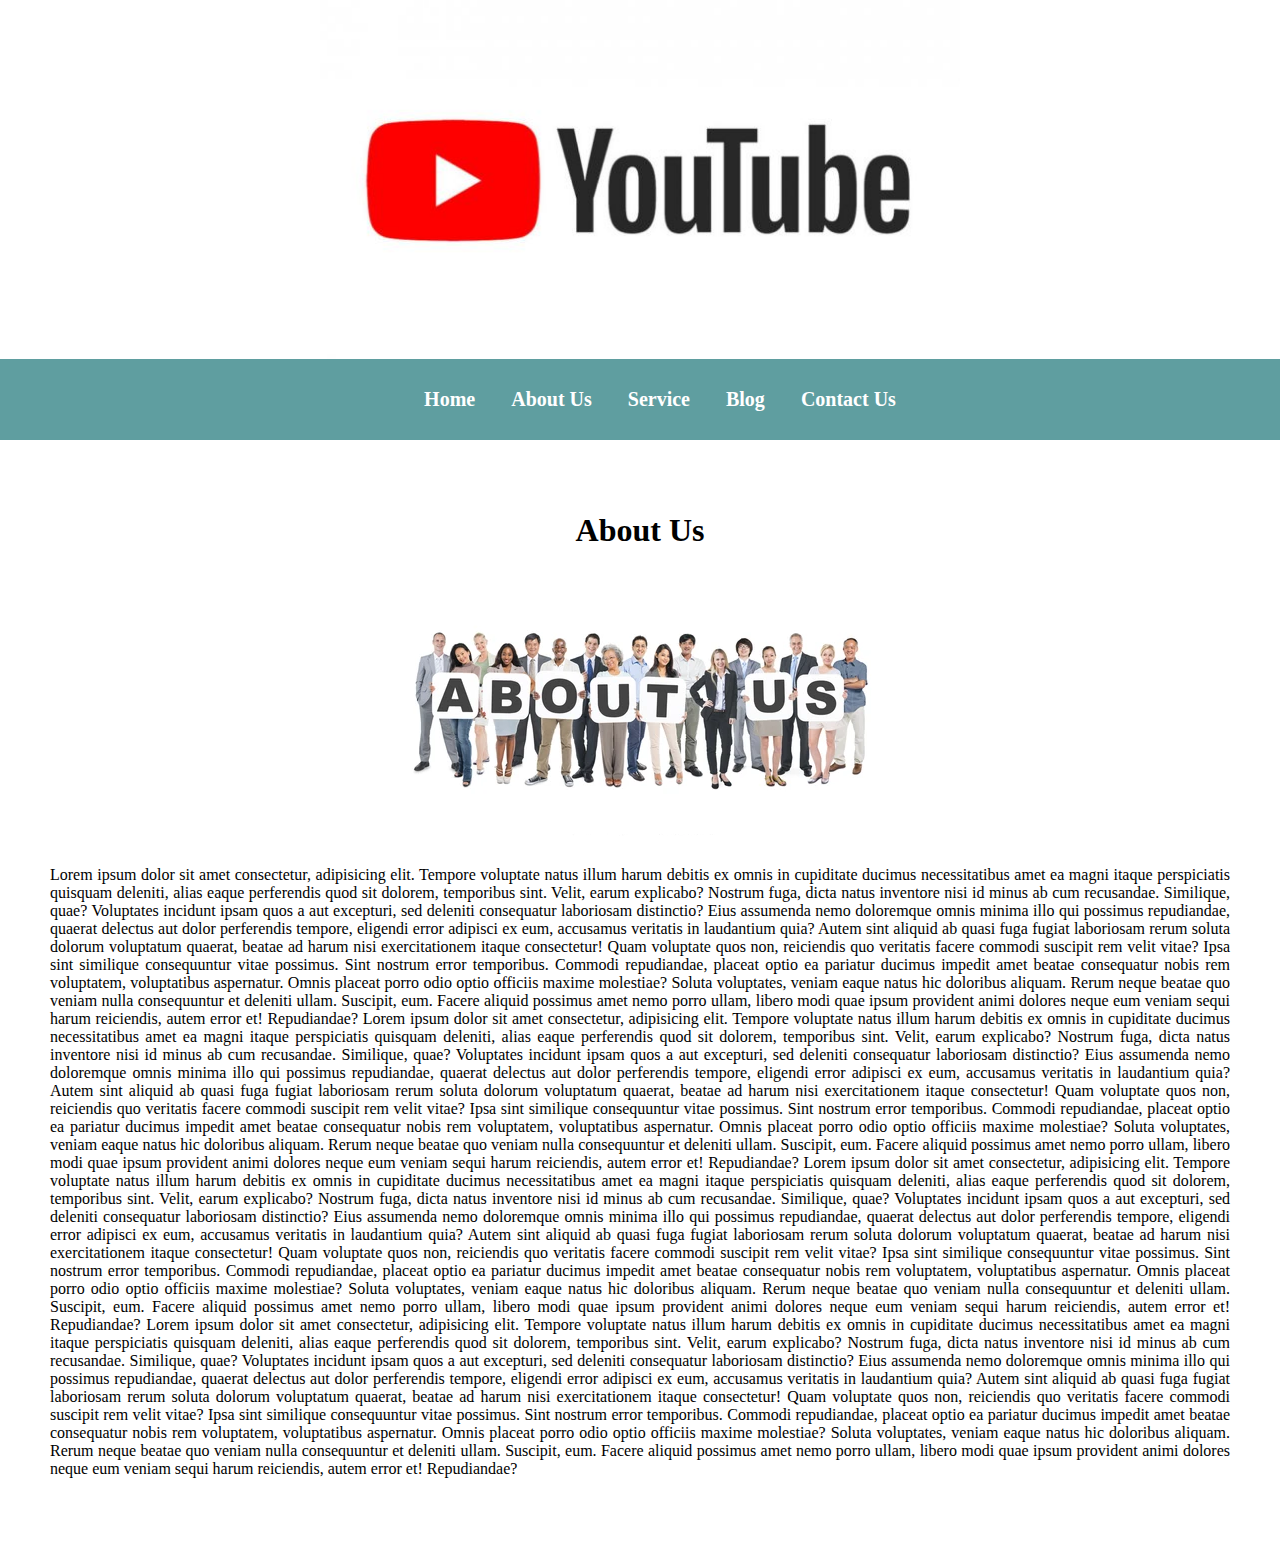
<file: project_4/index - Copy.html>
<!DOCTYPE html>
<html lang="en">
<head>
    <meta charset="UTF-8">
    <meta http-equiv="X-UA-Compatible" content="IE=edge">
    <meta name="viewport" content="width=device-width, initial-scale=1.0">
    <title>Document</title>
    <style>
        body{
            margin:0;
            padding:0;
            box-sizing: border-box;
        }
        #headerImage{
            display:grid;
            place-items:center;
        }
        #headerImage img{
            width:50%;
            /* border:1px solid green; */
        }
        #menuBar{
            background-color:cadetblue;
            padding:1px;
            color:white;
        }
        #menuBar ul{
            list-style:none;
            display:flex;
            gap:20px;
            justify-content:center;
            font-weight: 800;
            font-size:20px;
        }
        #menuBar ul li{
            /* border: 1px solid green; */
            padding:8px;
        }
        .container{
            display:flex;
            flex-direction:column;
            align-items:center;
            padding: 50px 50px;
        }
        .container p{
            text-align:justify}
        .sticky{
          position:fixed;
          top:0;
          width:100%;
        }
    </style>
</head>
<body>
    <header id="headerImage">
        <img src="logo.jpg" alt="">
    </header>
    <nav id="menuBar">
        <ul>
            <li>Home</li>
            <li>About Us</li>
            <li>Service</li>
            <li>Blog</li>
            <li>Contact Us</li>
        </ul>
    </nav>
    <div class="container">
        <h1> About Us </h1>
        <img src="about_us.png" alt="">
        <p>
            Lorem ipsum dolor sit amet consectetur, adipisicing elit. Tempore voluptate natus illum harum debitis ex omnis in cupiditate ducimus necessitatibus amet ea magni itaque perspiciatis quisquam deleniti, alias eaque perferendis quod sit dolorem, temporibus sint. Velit, earum explicabo? Nostrum fuga, dicta natus inventore nisi id minus ab cum recusandae. Similique, quae? Voluptates incidunt ipsam quos a aut excepturi, sed deleniti consequatur laboriosam distinctio? Eius assumenda nemo doloremque omnis minima illo qui possimus repudiandae, quaerat delectus aut dolor perferendis tempore, eligendi error adipisci ex eum, accusamus veritatis in laudantium quia? Autem sint aliquid ab quasi fuga fugiat laboriosam rerum soluta dolorum voluptatum quaerat, beatae ad harum nisi exercitationem itaque consectetur! Quam voluptate quos non, reiciendis quo veritatis facere commodi suscipit rem velit vitae? Ipsa sint similique consequuntur vitae possimus. Sint nostrum error temporibus. Commodi repudiandae, placeat optio ea pariatur ducimus impedit amet beatae consequatur nobis rem voluptatem, voluptatibus aspernatur. Omnis placeat porro odio optio officiis maxime molestiae? Soluta voluptates, veniam eaque natus hic doloribus aliquam. Rerum neque beatae quo veniam nulla consequuntur et deleniti ullam. Suscipit, eum. Facere aliquid possimus amet nemo porro ullam, libero modi quae ipsum provident animi dolores neque eum veniam sequi harum reiciendis, autem error et! Repudiandae?      Lorem ipsum dolor sit amet consectetur, adipisicing elit. Tempore voluptate natus illum harum debitis ex omnis in cupiditate ducimus necessitatibus amet ea magni itaque perspiciatis quisquam deleniti, alias eaque perferendis quod sit dolorem, temporibus sint. Velit, earum explicabo? Nostrum fuga, dicta natus inventore nisi id minus ab cum recusandae. Similique, quae? Voluptates incidunt ipsam quos a aut excepturi, sed deleniti consequatur laboriosam distinctio? Eius assumenda nemo doloremque omnis minima illo qui possimus repudiandae, quaerat delectus aut dolor perferendis tempore, eligendi error adipisci ex eum, accusamus veritatis in laudantium quia? Autem sint aliquid ab quasi fuga fugiat laboriosam rerum soluta dolorum voluptatum quaerat, beatae ad harum nisi exercitationem itaque consectetur! Quam voluptate quos non, reiciendis quo veritatis facere commodi suscipit rem velit vitae? Ipsa sint similique consequuntur vitae possimus. Sint nostrum error temporibus. Commodi repudiandae, placeat optio ea pariatur ducimus impedit amet beatae consequatur nobis rem voluptatem, voluptatibus aspernatur. Omnis placeat porro odio optio officiis maxime molestiae? Soluta voluptates, veniam eaque natus hic doloribus aliquam. Rerum neque beatae quo veniam nulla consequuntur et deleniti ullam. Suscipit, eum. Facere aliquid possimus amet nemo porro ullam, libero modi quae ipsum provident animi dolores neque eum veniam sequi harum reiciendis, autem error et! Repudiandae?      Lorem ipsum dolor sit amet consectetur, adipisicing elit. Tempore voluptate natus illum harum debitis ex omnis in cupiditate ducimus necessitatibus amet ea magni itaque perspiciatis quisquam deleniti, alias eaque perferendis quod sit dolorem, temporibus sint. Velit, earum explicabo? Nostrum fuga, dicta natus inventore nisi id minus ab cum recusandae. Similique, quae? Voluptates incidunt ipsam quos a aut excepturi, sed deleniti consequatur laboriosam distinctio? Eius assumenda nemo doloremque omnis minima illo qui possimus repudiandae, quaerat delectus aut dolor perferendis tempore, eligendi error adipisci ex eum, accusamus veritatis in laudantium quia? Autem sint aliquid ab quasi fuga fugiat laboriosam rerum soluta dolorum voluptatum quaerat, beatae ad harum nisi exercitationem itaque consectetur! Quam voluptate quos non, reiciendis quo veritatis facere commodi suscipit rem velit vitae? Ipsa sint similique consequuntur vitae possimus. Sint nostrum error temporibus. Commodi repudiandae, placeat optio ea pariatur ducimus impedit amet beatae consequatur nobis rem voluptatem, voluptatibus aspernatur. Omnis placeat porro odio optio officiis maxime molestiae? Soluta voluptates, veniam eaque natus hic doloribus aliquam. Rerum neque beatae quo veniam nulla consequuntur et deleniti ullam. Suscipit, eum. Facere aliquid possimus amet nemo porro ullam, libero modi quae ipsum provident animi dolores neque eum veniam sequi harum reiciendis, autem error et! Repudiandae?     Lorem ipsum dolor sit amet consectetur, adipisicing elit. Tempore voluptate natus illum harum debitis ex omnis in cupiditate ducimus necessitatibus amet ea magni itaque perspiciatis quisquam deleniti, alias eaque perferendis quod sit dolorem, temporibus sint. Velit, earum explicabo? Nostrum fuga, dicta natus inventore nisi id minus ab cum recusandae. Similique, quae? Voluptates incidunt ipsam quos a aut excepturi, sed deleniti consequatur laboriosam distinctio? Eius assumenda nemo doloremque omnis minima illo qui possimus repudiandae, quaerat delectus aut dolor perferendis tempore, eligendi error adipisci ex eum, accusamus veritatis in laudantium quia? Autem sint aliquid ab quasi fuga fugiat laboriosam rerum soluta dolorum voluptatum quaerat, beatae ad harum nisi exercitationem itaque consectetur! Quam voluptate quos non, reiciendis quo veritatis facere commodi suscipit rem velit vitae? Ipsa sint similique consequuntur vitae possimus. Sint nostrum error temporibus. Commodi repudiandae, placeat optio ea pariatur ducimus impedit amet beatae consequatur nobis rem voluptatem, voluptatibus aspernatur. Omnis placeat porro odio optio officiis maxime molestiae? Soluta voluptates, veniam eaque natus hic doloribus aliquam. Rerum neque beatae quo veniam nulla consequuntur et deleniti ullam. Suscipit, eum. Facere aliquid possimus amet nemo porro ullam, libero modi quae ipsum provident animi dolores neque eum veniam sequi harum reiciendis, autem error et! Repudiandae?
        </p>
    </div>
    <script>
        let navbar = document.getElementById("menuBar");
        window.addEventListener('scroll', function(){
            if( window.pageYOffset>=444)
            {
                navbar.classList.add("sticky");
                // console.log("ok");
            }
            else{
                navbar.classList.remove("sticky");
            }
        })
    </script>
</body>
</html>
</file>
<file: analog clock/style.css>
*{
    padding: 0;
    margin: 0;
    box-sizing: border-box;
    font-family: sans-serif;
    color:white
}
body{    
    min-height:100vh;
    display: flex;
    justify-content:center;
    align-items: center;
    background-color: #212121;
}
.container{
    position:relative;    
}
.clock{
    width:300px;
    height:300px;
    border-radius:50%;
    background-color: rgba(255, 255, 255, 0.1);
    border:1px solid rgba(255,255,255,0.25); 
    box-shadow: 0px 0px 0px rgba(0,0,0,0.9);
    display:flex;
    justify-content:center;
    align-items:center;
    
}
.clock span{
    position:absolute;
    transform:rotate(calc(30deg * var(--i)));
    inset:12px;
    text-align:center; 
}
#text{    
}
.clock span b{
    transform:rotate(calc(-30deg * var(--i)));
    display:inline-block;
    font-size:20px;
}
.clock::before{
   content:"";
   position:absolute;   
   width:8px;
   height:8px;
   background-color:#fff;
   border-radius:50%;
   z-index:2;
}
.hand{
    position:absolute;
    display:flex;
    justify-content:center;
    align-items:flex-end;

}
.clock .hand i{
    position:absolute;
    background-color:var(--clr);
    width:4px;
    height:var(--h);
    border-radius:8px;

}
</file>
<file: project_6/style.css>
body{
   margin:0;
   padding:0;
   box-sizing: border-box;
}
.slideContaienr{
    position: relative;
    width:100%;
    /* border:1px solid red; */
    }
.slide{
    /* border:1px solid green; */
}
.slide img{
    width:100%;  /*imp */
}
.arrow{
   cursor:pointer; 
   position:absolute;
   top:40%;   
   color:black;
   background-color: rgba(255, 255, 255, 0.582);
   padding:10px 20px;
   border-radius:50%;
   font-size:25px;
   font-weight:bold;
   
}
.next{
    right:10px;
}
.prev{
    display:grid;
    place-items:center;
    
    left:10px;
}
.caption{   
    font-size:30px;
    font-weight:bold;
    color:rgb(255, 255, 255);
    position:absolute;
    bottom:0;
    /* border:1px solid blue; */
    width:100%;
    text-align:center;
    background-color:rgba(0, 0, 0, 0.507);
    Padding: 10px 0;
}
.slide{
    display:none;
}
</file>
<file: project_7/style.css>
body{
    background-color:#2c3e50;
    height:100vh;
    display:flex;
    justify-content:center;
    align-items:center;
}
.container{
    /* border:1px solid green; */
    color:#d7dfe4;
}
.digit{
    font-size: 150px;
    font-weight:bold;
}
.txt{
    font-size:40px;
    font-weight:bold;
}
.buttonContainer{
    text-align:center;
    margin-top:40px;   
}
.btn{
    padding:7px 25px;
    font-size:15px;
    margin: 0px 10px;
    border:0px;
    cursor:pointer;
    color:white;
}
#start{
    background-color:#1abc9c;
}
#stop{
    background-color:#3498db;
}
#reset{
    background-color:#e74c3c;
}
</file>
